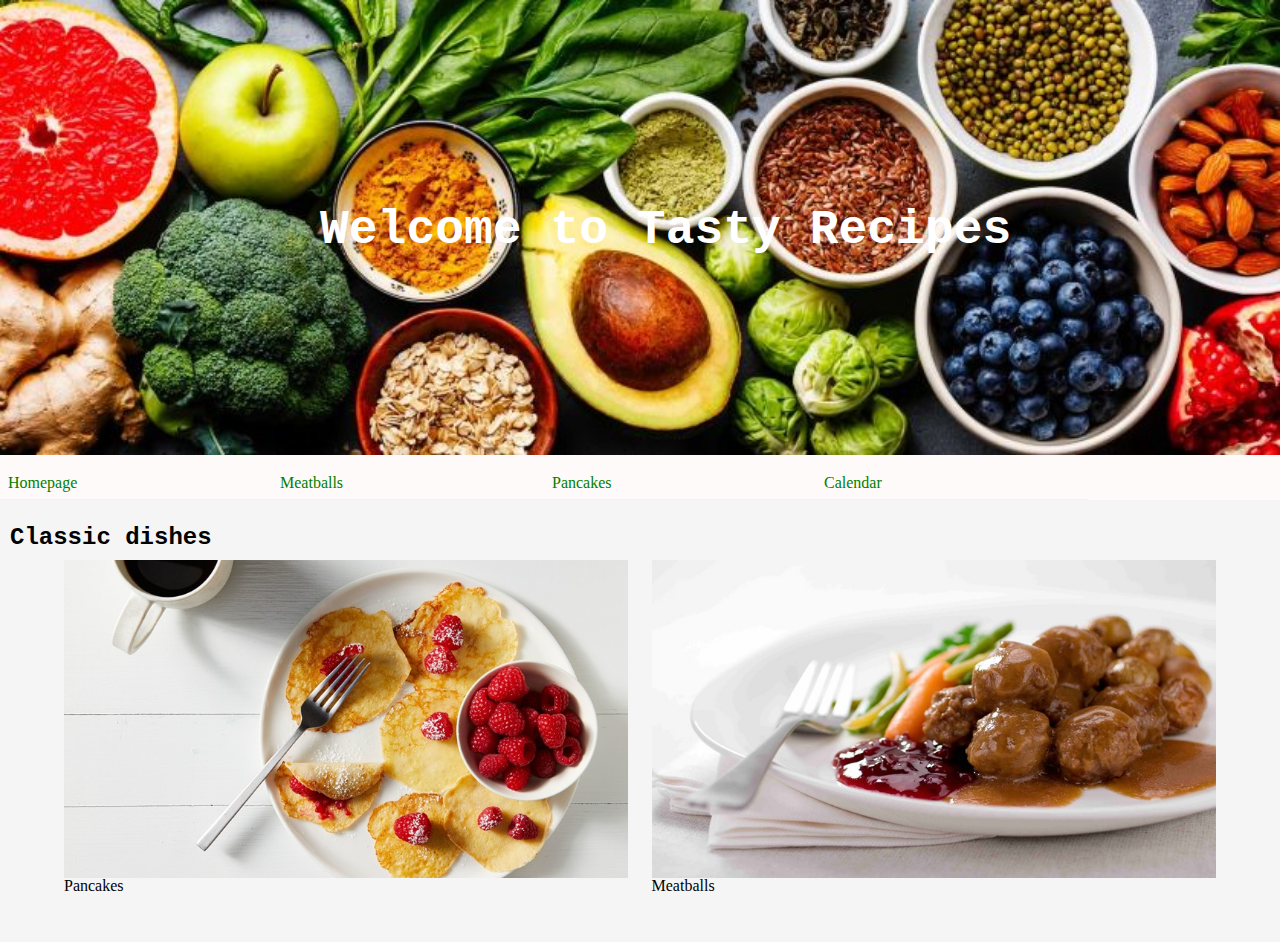
<file: Index.html>
<!DOCTYPE html>
<html lang="en">
	<head>
		<link href = "./reset.css" rel = "stylesheet" type = "text/css"/>
		<link href = "./layout.css" rel = "stylesheet" type = "text/css"/>
		<link href = "./custom.css" rel = "stylesheet" type = "text/css"/>
		<title>Tasty Recipes-Home</title>
		<meta charset="utf-8">
		<meta name="viewport" content="width=device-width, initial-scale=1.0">
		<style>
		</style>
	</head>
	
	<body>
		<div class="container">
			<div class="logo">
			<div><img src="bar2.jpg" alt="Tasty recipes" style="width:100%"></div>
			<div class="logo_text">Welcome to Tasty Recipes</div>
			</div>
			<div class="menu">
				<div class="menuitem"><a href="index.html"> Homepage</a></div>
				<div class="menuitem"><a href="meatballs.html">Meatballs</a></div>
				<div class="menuitem"><a href="pancakes.html">Pancakes</a></div>
				<div class="menuitem"><a href="calendar.html"> Calendar</a></div>
			</div>
				<div class="main">
					<br>
					<h2>Classic dishes</h2>
					<div class="divrow">
						<div class="divleft">
							<a href="pancakes.html"> <img class = img1 src="pancakes.jpg" alt = "Image of Pancakes"></a>
							<p>Pancakes</p>
						</div>
						<div class="divright">
							<a href="meatballs.html"> <img class = img1 src="meatballs.jpg" alt = "Image of Meatballs"></a>
							<p>Meatballs</p>
						</div>
					</div>
					<br><br><br>
				</div>
		</div>	
	</body>
</html>
</file>
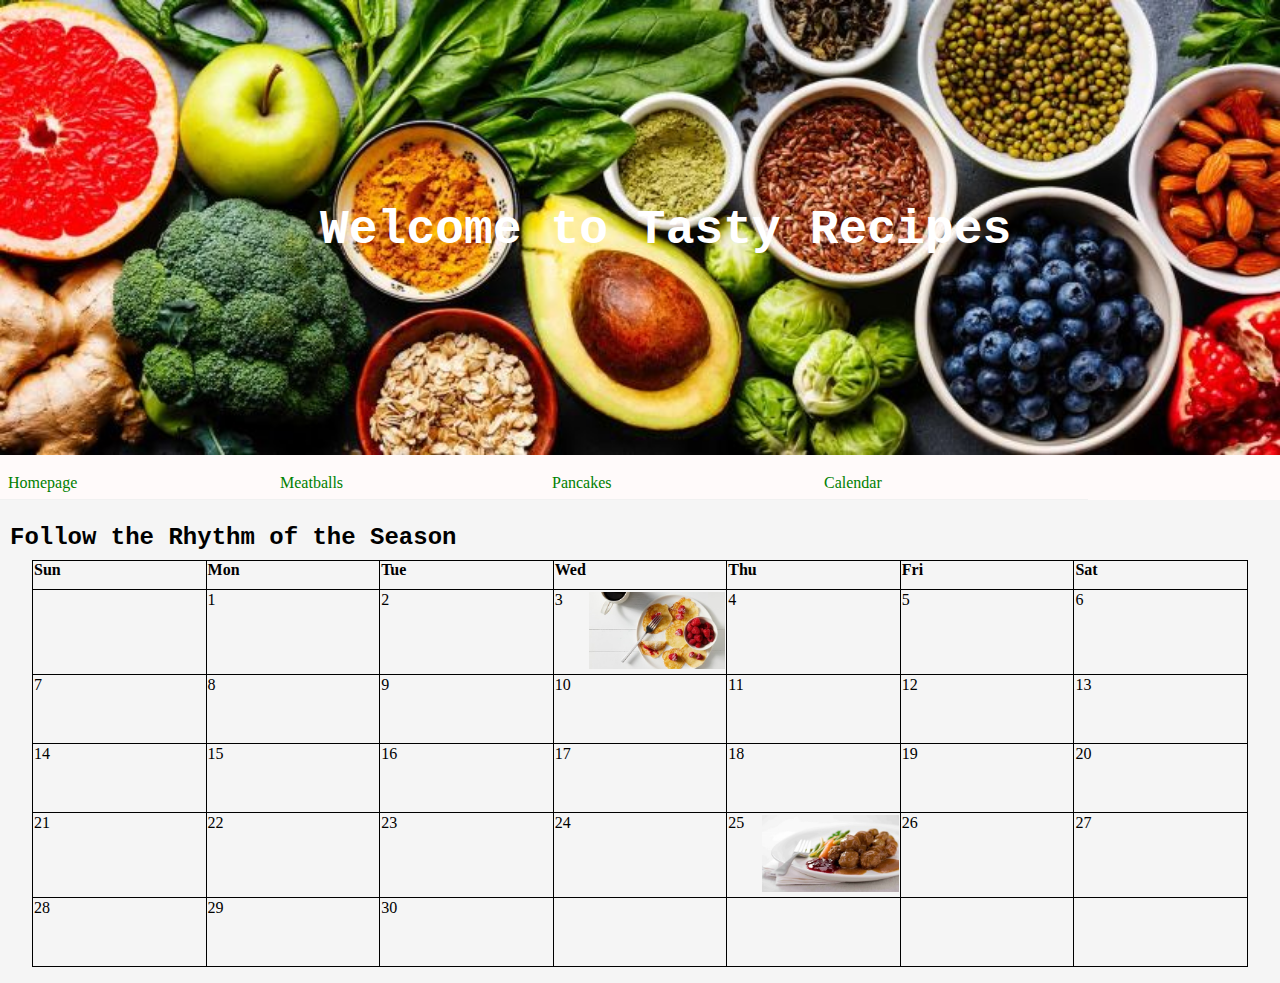
<file: Calendar.html>
<!DOCTYPE html>
<html lang="en">
	<head>
		<link href = "./reset.css" rel = "stylesheet" type = "text/css"/>
		<link href = "./layout.css" rel = "stylesheet" type = "text/css"/>
		<link href = "./custom.css" rel = "stylesheet" type = "text/css"/>
		<title>Tasty Recipes-Home</title>
		<meta charset="utf-8">
		<meta name="viewport" content="width=device-width, initial-scale=1.0">
		<style>
		</style>
	</head>
	
	<body>
		<div class="container">
			<div class="logo">
			<div><img src="bar2.jpg" alt="Tasty recipes" style="width:100%"></div>
			<div class="logo_text">Welcome to Tasty Recipes</div>
			</div>
			<div class="menu">
				<div class="menuitem"><a href="index.html"> Homepage</a></div>
				<div class="menuitem"><a href="meatballs.html">Meatballs</a></div>
				<div class="menuitem"><a href="pancakes.html">Pancakes</a></div>
				<div class="menuitem"><a href="calendar.html"> Calendar</a></div>
			</div>
			<div class="main">
				<br>
				<h2>Follow the Rhythm of the Season </h2>

				<table class="calendar">
					<tr>
						<th class = "calend_th">Sun</th>
						<th class = "calend_th">Mon</th>
						<th class = "calend_th">Tue</th>
						<th class = "calend_th">Wed</th>
						<th class = "calend_th">Thu</th>
						<th class = "calend_th">Fri</th>
						<th class = "calend_th">Sat</th>
					</tr>
					<tr>
						<td class = "calend_td"></td>
						<td class = "calend_td">
						     <div class="calend_tx">1</div>
						     <div class="calend_fg"></div>
						     <div style="clear: left"></div>
						</td>
						<td class = "calend_td">
						     <div class="calend_tx">2</div>
						     <div class="calend_fg"></div>
						     <div style="clear: left"></div>
						</td>
						<td class = "calend_td">
						     <div class="calend_tx">3</div>
						     <div class="calend_fg"><a href="pancakes.html"> <img class = img2 src="pk.jpg" alt = "Image of Pancakes"></a></div>
						     <div style="clear: left"></div>
						</td>
						<td class = "calend_td">
						     <div class="calend_tx">4</div>
						     <div class="calend_fg"></div>
						     <div style="clear: left"></div>
						</td>
						<td class = "calend_td">
						     <div class="calend_tx">5</div>
						     <div class="calend_fg"></div>
						     <div style="clear: left"></div>
						</td>
						<td class = "calend_td">
						     <div class="calend_tx">6</div>
						     <div class="calend_fg"></div>
						     <div style="clear: left"></div>
						</td>
					</tr>
					<tr>
						<td class = "calend_td">
						     <div class="calend_tx">7</div>
						     <div class="calend_fg"></div>
						     <div style="clear: left"></div>
						</td>
						<td class = "calend_td">
						     <div class="calend_tx">8</div>
						     <div class="calend_fg"></div>
						     <div style="clear: left"></div>
						</td>
						<td class = "calend_td">
						     <div class="calend_tx">9</div>
						     <div class="calend_fg"></div>
						     <div style="clear: left"></div>
						</td>
						<td class = "calend_td">
						     <div class="calend_tx">10</div>
						     <div class="calend_fg"></div>
						     <div style="clear: left"></div>
						</td>
						<td class = "calend_td">
						     <div class="calend_tx">11</div>
						     <div class="calend_fg"></div>
						     <div style="clear: left"></div>
						</td>
						<td class = "calend_td">
						     <div class="calend_tx">12</div>
						     <div class="calend_fg"></div>
						     <div style="clear: left"></div>
						</td>
						
						<td class = "calend_td">
						     <div class="calend_tx">13</div>
						     <div class="calend_fg"></div>
						     <div style="clear: left"></div>
						</td>
					</tr>
					<tr>
						<td class = "calend_td">
						     <div class="calend_tx">14</div>
						     <div class="calend_fg"></div>
						     <div style="clear: left"></div>
						</td>
						<td class = "calend_td">
							<div class="calend_tx">15</div>
							<div class="calend_fg"></div>
							<div style="clear: left"></div>
						</td>
						<td class = "calend_td">
							<div class="calend_tx">16</div>
							<div class="calend_fg"></div>
							<div style="clear: left"></div>
						</td>
						<td class = "calend_td">
							<div class="calend_tx">17</div>
							<div class="calend_fg"></div>
							<div style="clear: left"></div>
						</td>
						<td class = "calend_td">
							<div class="calend_tx">18</div>
							<div class="calend_fg"></div>
							<div style="clear: left"></div>
						</td>
						<td class = "calend_td">
							<div class="calend_tx">19</div>
							<div class="calend_fg"></div>
							<div style="clear: left"></div>
						</td>
						<td class = "calend_td">
							<div class="calend_tx">20</div>
							<div class="calend_fg"></div>
							<div style="clear: left"></div>
						</td>
					</tr>
					<tr>
						<td class = "calend_td">
							<div class="calend_tx">21</div>
							<div class="calend_fg"></div>
							<div style="clear: left"></div>
						</td>
						<td class = "calend_td">
							<div class="calend_tx">22 </div>
							<div class="calend_fg"></div>
							<div style="clear: left"></div>
						</td>
						<td class = "calend_td">
						    <div class="calend_tx">23</div>
						    <div class="calend_fg"></div>
						    <div style="clear: left"></div>
						</td>
						<td class = "calend_td">
						    <div class="calend_tx">24</div>
						    <div class="calend_fg"></div>
						    <div style="clear: left"></div>
						</td>
						<td class = "calend_td">
							<div class="calend_tx">25 </div>
							<div class="calend_fg"><a href="meatballs.html"> <img class = img2 src="mb.jpg" alt = "Image of Meatballs"></a></div>
							<div style="clear: left"></div>
						</td>
						<td class = "calend_td">
						    <div class="calend_tx">26</div>
						    <div class="calend_fg"></div>
						    <div style="clear: left"></div>
						</td>
						<td class = "calend_td">
						    <div class="calend_tx">27</div>
						    <div class="calend_fg"></div>
						    <div style="clear: left"></div>
						</td>
					</tr>
					<tr>
						<td class = "calend_td">
						    <div class="calend_tx">28</div>
						    <div class="calend_fg"></div>
						    <div style="clear: left"></div>
						</td>
						<td class = "calend_td">
						    <div class="calend_tx">29</div>
						    <div class="calend_fg"></div>
						    <div style="clear: left"></div>
						</td>
						<td class = "calend_td">
						    <div class="calend_tx">30</div>
						    <div class="calend_fg"></div>
						    <div style="clear: left"></div>
						</td>
						<td class = "calend_td"></td>
						<td class = "calend_td"></td>
						<td class = "calend_td"></td>
						<td class = "calend_td"></td>
					</tr>
				</table>
				
				<br>
				
			</div>
		</div>	
	</body>
</html>
</file>
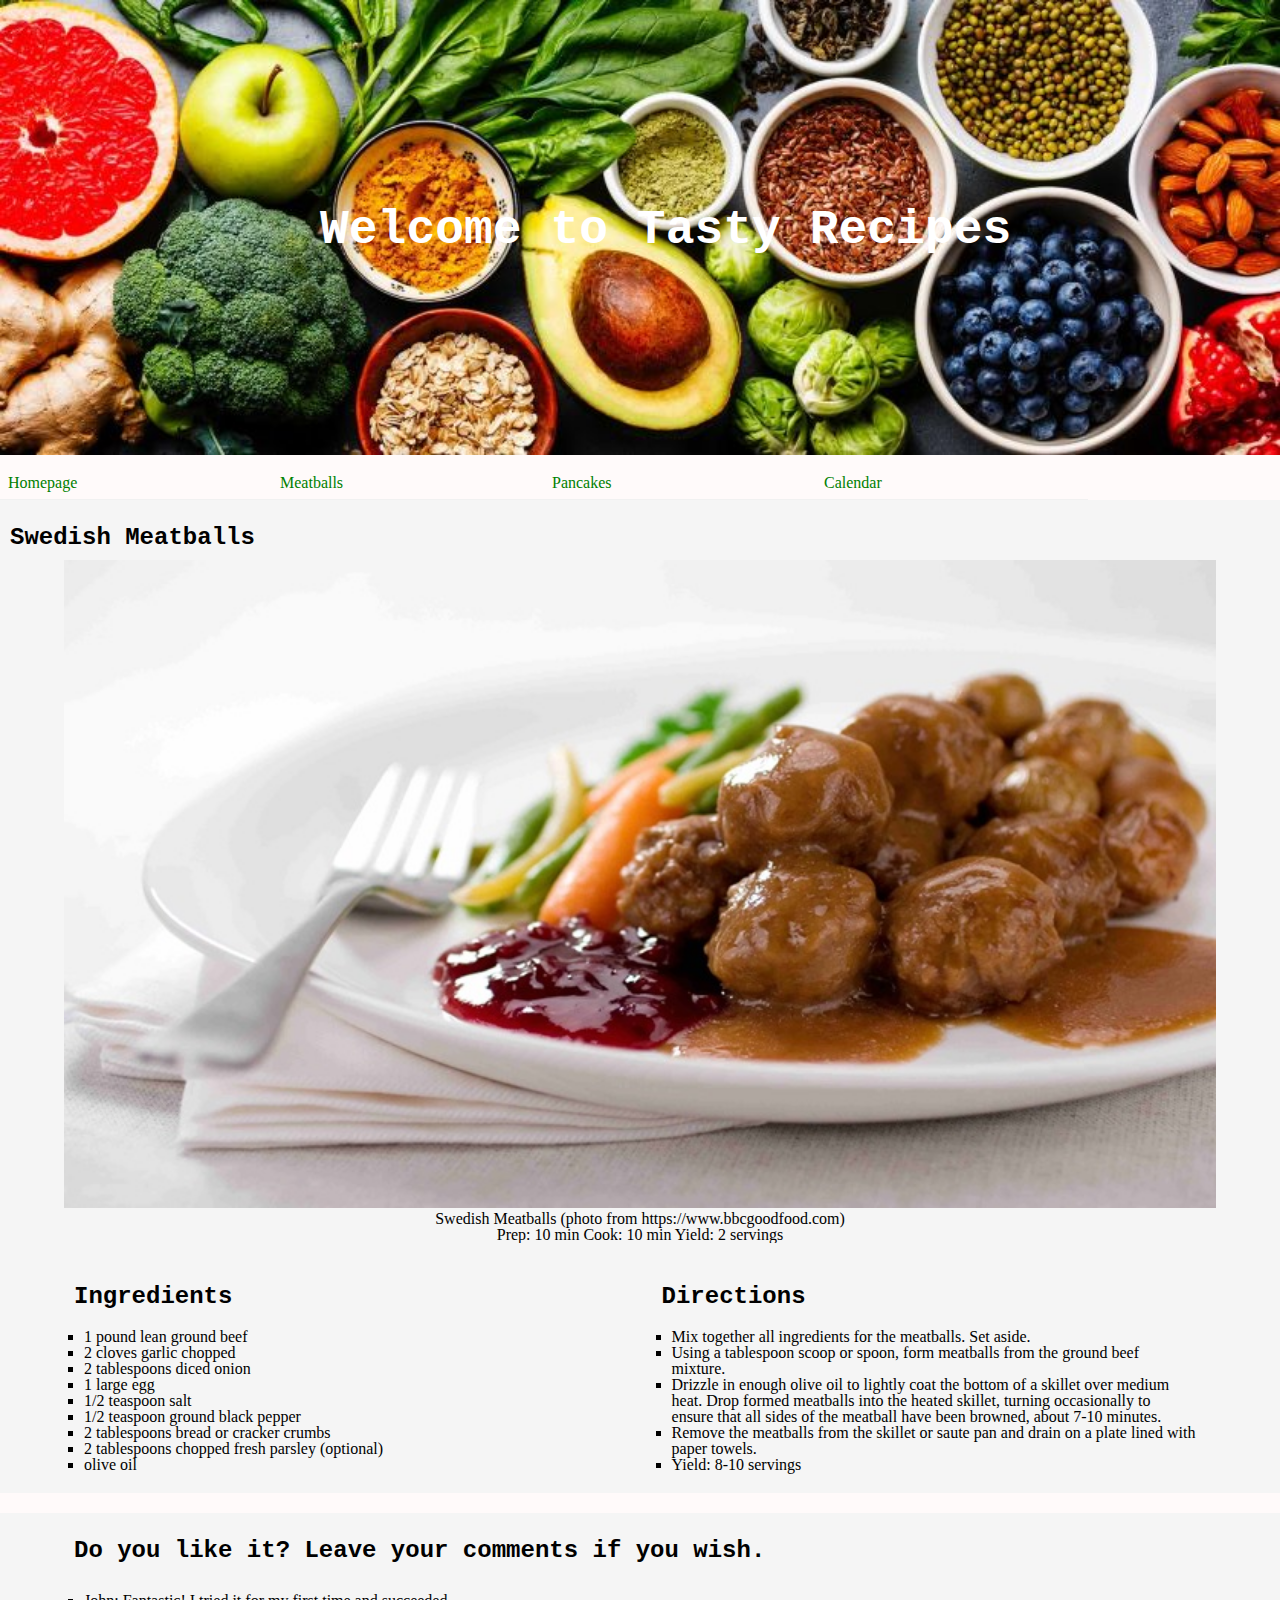
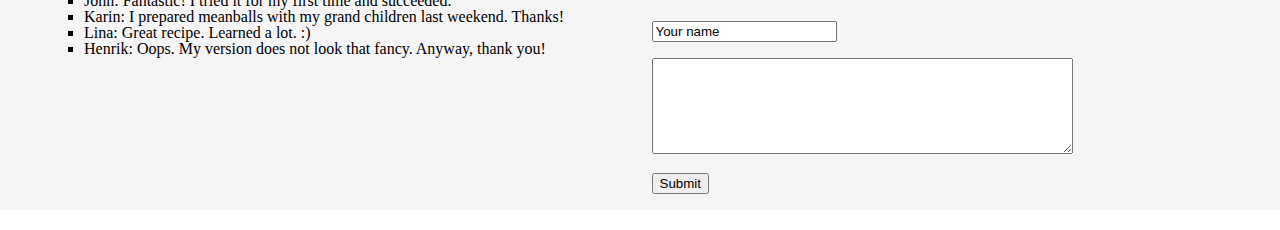
<file: meatballs.html>
<!DOCTYPE html>
<html lang="en">
	<head>
		<link href = "./reset.css" rel = "stylesheet" type = "text/css"/>
		<link href = "./layout.css" rel = "stylesheet" type = "text/css"/>
		<link href = "./custom.css" rel = "stylesheet" type = "text/css"/>
		<title>Tasty Recipes-Home</title>
		<meta charset="utf-8">
		<meta name="viewport" content="width=device-width, initial-scale=1.0">
		<style>
		</style>
	</head>
	
	<body>
		<div class="container">
			<div class="logo">
			<div><img src="bar2.jpg" alt="Tasty recipes" style="width:100%"></div>
			<div class="logo_text">Welcome to Tasty Recipes</div>
			</div>
			<div class="menu">
				<div class="menuitem"><a href="index.html"> Homepage</a></div>
				<div class="menuitem"><a href="meatballs.html">Meatballs</a></div>
				<div class="menuitem"><a href="pancakes.html">Pancakes</a></div>
				<div class="menuitem"><a href="calendar.html"> Calendar</a></div>
			</div>
			<div class="main">
				<br>
				<div><h2>Swedish Meatballs</h2></div>
				<div class="divrow">
					<div><img class="img0" src="meatballs.jpg" alt="Image of Meatballs"></div>
					<div>Swedish Meatballs (photo from https://www.bbcgoodfood.com)</div>
					<div>Prep: 10 min Cook: 10 min  Yield: 2 servings</div>
				</div>
				<br><br>
				<div class="divrow">
					<div class="divleft">
							<h2>Ingredients</h2>
							<ul>
								<li><p>1 pound lean ground beef</p></li>
								<li><p>2 cloves garlic chopped</p></li>
								<li><p>2 tablespoons diced onion</p></li>
								<li><p>1 large egg</p></li>
								<li><p>1/2 teaspoon salt</p></li>
								<li><p>1/2 teaspoon ground black pepper</p></li>
								<li><p>2 tablespoons bread or cracker crumbs</p></li>
								<li><p>2 tablespoons chopped fresh parsley (optional)</p></li>
								<li><p>olive oil</p></li>
							</ul>
					</div>
					<div class="divright">
							<h2>Directions</h2>
								<ul>
									<li><p>Mix together all ingredients for the meatballs. Set aside.</p></li>
									<li><p>Using a tablespoon scoop or spoon, form meatballs from the ground beef mixture. </p></li>
									<li><p>Drizzle in enough olive oil to lightly coat the bottom of a skillet over medium heat. Drop formed meatballs into the heated skillet, turning occasionally to ensure that all sides of the meatball have been browned, about 7-10 minutes.</p></li>
									<li><p>Remove the meatballs from the skillet or saute pan and drain on a plate lined with paper towels.</p></li>
									<li><p>Yield: 8-10 servings</p></li>
								</ul>
					</div>
				
				</div>
				
			</div>
			
			<div class="mbox">
				<br>
				<div class="divrow">
					<div style="text-align: left"><h2>Do you like it? Leave your comments if you wish.</h2></div>
					<div class="divleft">
						<ul>
							<li><p>John: Fantastic! I tried it for my first time and succeeded.</p></li>
							<li><p>Karin: I prepared meanballs with my grand children last weekend. Thanks!</p></li>
							<li><p>Lina: Great recipe. Learned a lot. :)</p></li>
							<li><p>Henrik: Oops. My version does not look that fancy. Anyway, thank you! </p></li>
						</ul>
					</div>
					<div class="divright">
						<br><br><br>
						<form method="post" id="myForm" action="dynaform.php" onSubmit="alert('Your message was successfully sent! Thank you for your feedback.');" >
							<input type="text" value="Your name"><br><br>
							<textarea rows="6" cols="50"></textarea><br><br>
							<input type="submit" value="Submit"><br><br>
						</form>
					</div>
				</div>

			</div>
		</div>	
	</body>
</html>
</file>
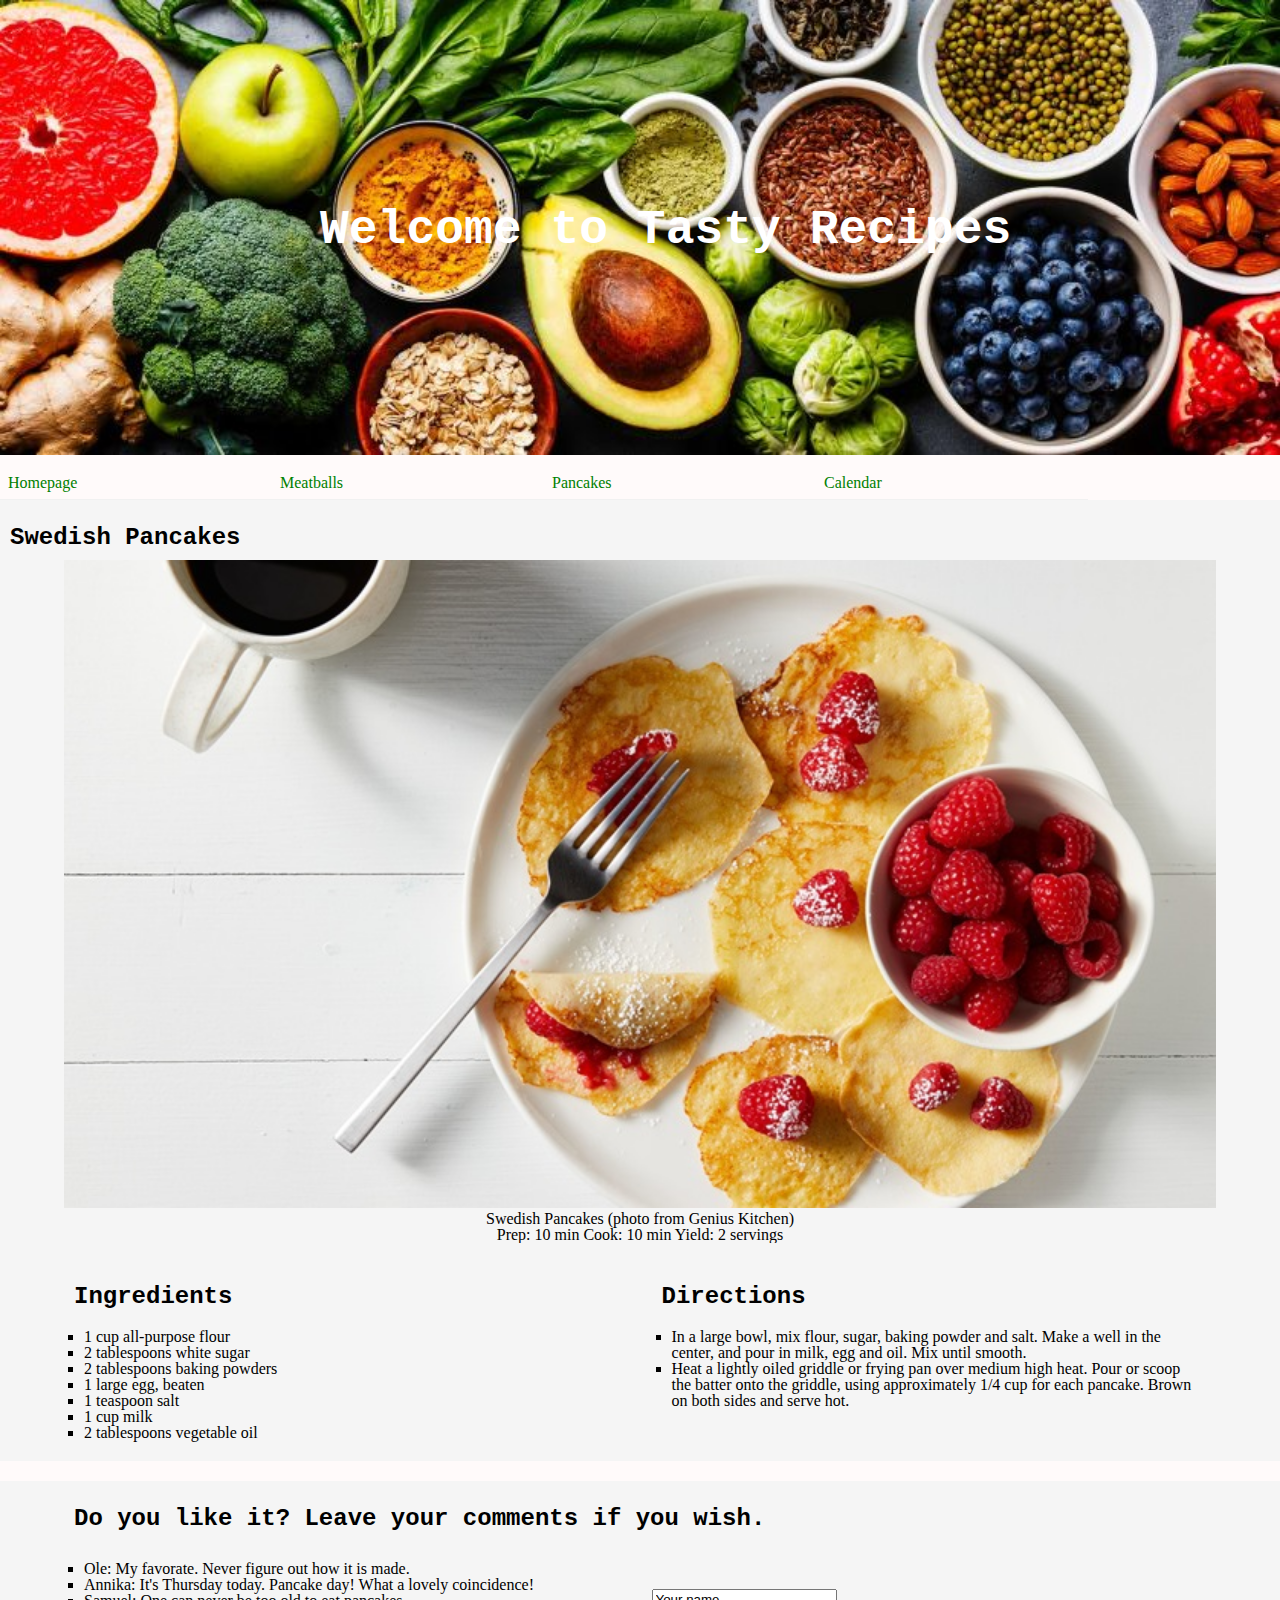
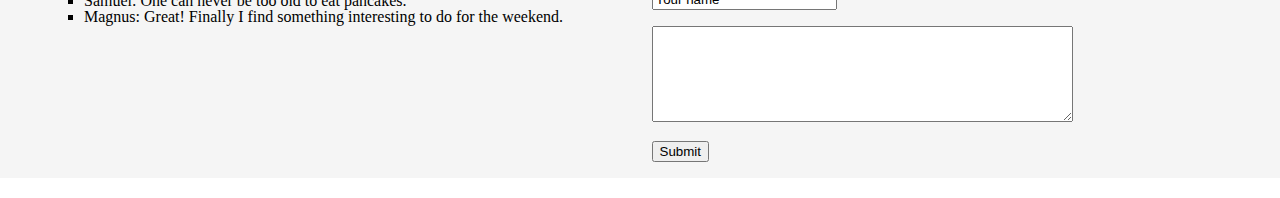
<file: pancakes.html>
<!DOCTYPE html>
<html lang="en">
	<head>
		<link href = "./reset.css" rel = "stylesheet" type = "text/css"/>
		<link href = "./layout.css" rel = "stylesheet" type = "text/css"/>
		<link href = "./custom.css" rel = "stylesheet" type = "text/css"/>
		<title>Tasty Recipes-Home</title>
		<meta charset="utf-8">
		<meta name="viewport" content="width=device-width, initial-scale=1.0">
		<style>
		</style>
	</head>
	
	<body>
		<div class="container">
			<div class="logo">
			<div><img src="bar2.jpg" alt="Tasty recipes" style="width:100%"></div>
			<div class="logo_text">Welcome to Tasty Recipes</div>
			</div>
			<div class="menu">
				<div class="menuitem"><a href="index.html"> Homepage</a></div>
				<div class="menuitem"><a href="meatballs.html">Meatballs</a></div>
				<div class="menuitem"><a href="pancakes.html">Pancakes</a></div>
				<div class="menuitem"><a href="calendar.html"> Calendar</a></div>
			</div>
			<div class="main">
				<br>
				<div><h2>Swedish Pancakes</h2></div>
				<div class="divrow">
					<div><img class = img0 src="pancakes.jpg" alt="Image of Pancakes"></div>
					<div>Swedish Pancakes (photo from Genius Kitchen)</div>
					<div>Prep: 10 min Cook: 10 min Yield: 2 servings</div>
				</div>
					<br><br>
				<div class="divrow">
					<div class="divleft">
						<h2>Ingredients</h2>
							<ul>
								<li><p>1 cup all-purpose flour</p></li>
								<li><p>2 tablespoons white sugar</p></li>
								<li><p>2 tablespoons baking powders</p></li>
								<li><p>1 large egg, beaten</p></li>
								<li><p>1 teaspoon salt</p></li>
								<li><p>1 cup milk</p></li>
								<li><p>2 tablespoons vegetable oil</p></li>
							</ul>
					</div>
					<div class="divright">
						<h2>Directions</h2>
							<ul>
								<li><p>In a large bowl, mix flour, sugar, baking powder and salt. Make a well in the center, and pour in milk, egg and oil. Mix until smooth.</p></li>
								<li><p>Heat a lightly oiled griddle or frying pan over medium high heat. Pour or scoop the batter onto the griddle, using approximately 1/4 cup for each pancake. Brown on both sides and serve hot.</p></li>
							</ul>
					</div>
				</div>
			</div>
			<div class="mbox">
				<br>
				<div class="divrow">
					<h2 style="text-align: left">Do you like it? Leave your comments if you wish.</h2>
					<div class="divleft">
						<ul>
							<li><p>Ole: My favorate. Never figure out how it is made.</p></li>
							<li><p>Annika: It's Thursday today. Pancake day! What a lovely coincidence!</p></li>
							<li><p>Samuel: One can never be too old to eat pancakes.</p></li>
							<li><p>Magnus: Great! Finally I find something interesting to do for the weekend.</p></li>
						</ul>
					</div>
					<div class="divright">
						<br><br><br>
							<form method="post" id="myForm" action="dynaform.php" onSubmit="alert('Your message was successfully sent! Thank you for your feedback.');" >
								<input type="text" value="Your name"><br><br>
								<textarea rows="6" cols="50"></textarea><br><br>
								<input type="submit" value="Submit"><br><br>
							</form>
					</div>
				</div>
			</div>
		</div>	
	</body>
</html>
</file>
<file: layout.css>
/* created by Jinlei Li, November 4th, 2018 */

/* define container class for div */
.container{border:0; margin:0 auto; background-color:#FFFAFA;} 

/* define div class for logo */
.logo{
	width:100%;
	margin:0 auto;
	overflow:hidden;
	position:relative;
    text-align: left;
    color: white;
}
/* define class for logo text */
.logo_text{
	position: absolute;
    font-weight: bold;
 	font-family:courier;
 	color:#fff;
 	top: 45%;
 	left: 25%;
	width:75%;
 }
 
 /* define div class for menu */
 .menu{
	width:100%;
	margin:0 auto;
	background-color:#FFFAFA;
	overflow:hidden;
}

 /* define div class for menu items */
.menuitem {
	float:left;
	width:20%;
	padding: 8px;
	margin-top: 1vh;
	border-bottom: 1px solid #f1f1f1;
}

 /* define div class for the main parts*/
.main{
	width:100%;
	margin:0 auto;
	background-color:#F5F5F5;
	overflow:hidden;
}

 /* define div class for message-box sections*/
.mbox{
	width:100%;
	margin:20px auto;
	overflow: auto;
	background-color:#F5F5F5;
	margin-bottom: 20px
}


 /* define div class for horizontal sections*/
.divrow{
	width:90%;
	margin:0 auto;
	overflow:hidden;
	background-color:#F5F5F5;
	text-align:center;
}

 /* define div class for left sections*/
.divleft{
	width:49%;
	float:left;
	background-color:#F5F5F5;
	text-align:left;
}

 /* define div class for right sections*/
.divright{
	width:49%;
	float:right;
	background-color:#F5F5F5;
	text-align:left;
}


/* define img class for images*/
.img0{
	width:100%;
	}

.img1{
	display: block; 
	width: 100%; 
}

.img2{
	max-width:100%;
	max-height:100%;
	}
	
/* Seetings for calendar */ 

/* general settings for calendar */ 
.calendar{
	width: 95%;
    border: 1px solid black;
	table-layout:fixed;
	border-collapse: collapse;
	border-spacing: 0;
	vertical-align: top;
	}

/* div class for each calendar cell*/ 
.calend_td{
	padding:1px;
	height: 66px;
	vertical-align: top;
	border: 1px solid black;
}

.calend_th{
	padding:1px;
	height: 26px;
	vertical-align: center;
	border: 1px solid black;
	font-weight: bold;
	font-size:100%;
	font-family:calibri;
}

/* div class for text in each calendar cell*/ 
.calend_tx{
	width:20%;
	margin:1px auto;
	float:left;
	vertical-align: top;
}

/* div class for image in each calendar cell */ 
.calend_fg{
	width:80%;
	margin:1px auto;
	vertical-align:top;
	float:right;
}


/* settings as a responsive desigh*/
/* when > 1200 px */
@media screen and (min-width: 1201px) { 
.logo_text{font-size: 300%}
} 

/* when < 1200 px */ 
@media screen and (max-width: 1200px) { 
.logo_text{font-size: 280%} 
} 

/* when < 768 px */ 
@media screen and (max-width: 850px) { 
.divleft, .divright {width: 100%;}
.logo_text{font-size: 200%}
.calend_tx{width:100%; height:20%;}
.calend_fg{width:100%; height:80%;}
} 

/* when < 480 px */ 
@media screen and (max-width: 480px) { 
.divleft, .divright {width: 100%;}
.logo_text{font-size: 150%}
.menuitem {width:40%;}
.calend_td{height:46px; margin-bottom: 10px;}
.calend_tx{width:100%; height:20%;}
.calend_fg{width:100%; height:80%;}
}
</file>
<file: custom.css>
/* created by Jinlei Li, November 4th, 2018 */

a:link{
	color:  green;
	width:100%;
	text-decoration: none;
	}

a:visited{
	color: green;
	width:100%;
	text-decoration: none;
	}

a:hover{
	color: red;
	width:100%;
	text-decoration: underline;
	}

a:active{
	color: yellow;
	width:100%;
	text-decoration: underline;
	}

h2{
	margin: 10px;
	font-family:courier;
	font-size: x-large;
	font-weight: bold;
}

h3{
	font-size: large;
}

ul{
	padding: 25px;
	list-style-type: square;
	margin: 10px;
	padding: 10px;
}

p{
	font-weight: normal;
	font-size:100%;
	font-family:calibri;
}
</file>
